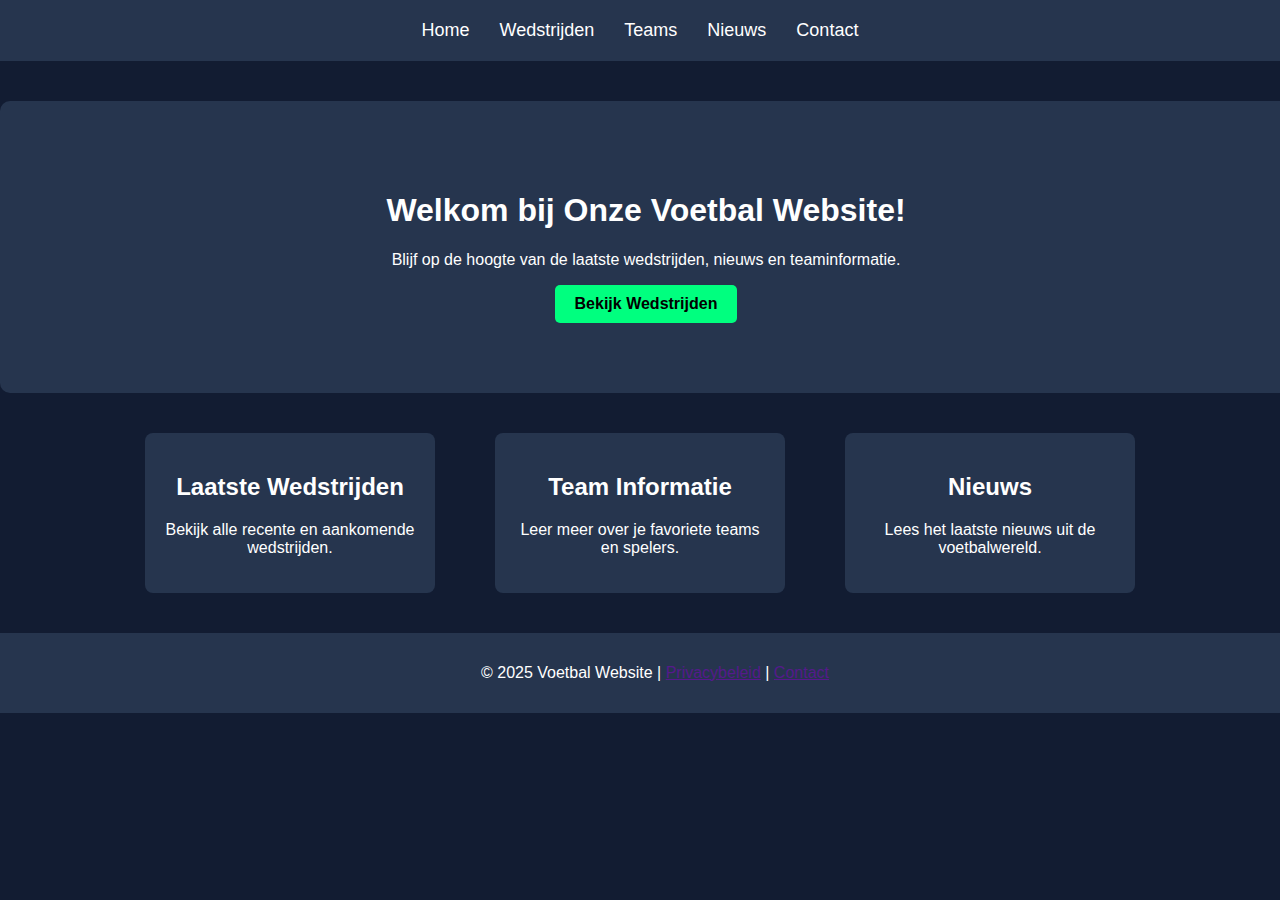
<file: index.html>
<!DOCTYPE html>
<html lang="nl">
<head>
    <meta charset="UTF-8">
    <meta name="viewport" content="width=device-width, initial-scale=1.0">
    <title>Voetbal Website</title>
    <link rel="stylesheet" href="css/homePage.css">
</head>
<body>
    <nav class="navbar">
        <ul>
            <li><a href="index.html">Home</a></li>
            <li><a href="wedstrijden.html">Wedstrijden</a></li>
            <li><a href="teams.html">Teams</a></li>
            <li><a href="nieuws.html">Nieuws</a></li>
            <li><a href="contact.html">Contact</a></li>
        </ul>
    </nav>
    
    <header class="hero">
        <h1>Welkom bij Onze Voetbal Website!</h1>
        <p>Blijf op de hoogte van de laatste wedstrijden, nieuws en teaminformatie.</p>
        <a class="button" href="wedstrijden.html">Bekijk Wedstrijden</a>
    </header>
    
    <section class="info">
        <div class="card">
            <h2>Laatste Wedstrijden</h2>
            <p>Bekijk alle recente en aankomende wedstrijden.</p>
        </div>
        <div class="card">
            <h2>Team Informatie</h2>
            <p>Leer meer over je favoriete teams en spelers.</p>
        </div>
        <div class="card">
            <h2>Nieuws</h2>
            <p>Lees het laatste nieuws uit de voetbalwereld.</p>
        </div>
    </section>
    
    <footer>
        <p>© 2025 Voetbal Website | <a href="">Privacybeleid</a> | <a href="">Contact</a></p>
    </footer>
</body>
</html>
</file>
<file: css/homePage.css>
body {
    margin: 0;
    font-family: Arial, sans-serif;
    background-color: #121c32;
    color: white;
    text-align: center;
}

.navbar {
    background-color: #26354e;
    padding: 20px;
}

.navbar ul {
    list-style-type: none;
    padding: 0;
    margin: 0;
    display: flex;
    justify-content: center;
}

.navbar li {
    margin: 0 15px;
}

.navbar a {
    color: white;
    text-decoration: none;
    font-size: 18px;
}

.navbar a:hover {
    color: #aeb1b8;
    transition: 0.5s;
}

.hero {
    padding: 70px;
    margin-top: 40px;
    width: 90%; 
    max-width: 1300px; 
    margin-left: auto;
    margin-right: auto;
    border-radius: 10px;
    background-color: #26354e;
}

.alink {
    text-decoration: none;
    color: white;
}

.alink:hover {
    color: #aeb1b8;
    transition: 0.5s;
}

.info {
    display: flex;
    justify-content: center;
    gap: 20px;
    padding: 20px;
    flex-wrap: wrap; 
}

.card {
    background-color: #26354e;
    padding: 20px;
    border-radius: 8px;
    width: 250px;
    margin: 20px;
    text-align: center;
}

/* Groene knop stijl */
.button {
    background-color: #00ff7f;
    color: #000;
    font-size: 16px;
    font-weight: bold;
    padding: 10px 20px;
    border: none;
    border-radius: 5px;
    cursor: pointer;
    transition: background-color 0.3s ease, transform 0.2s ease;
    display: inline-block;
    text-decoration: none;
}

.button:hover {
    background-color: #00cc66;
    transform: scale(1.05);
}

.button:active {
    background-color: #00994d;
    transform: scale(0.95);
}

footer {
    padding: 15px;
    background-color: #26354e;
    bottom: 0px;
    left: 0;
    width: 100%;
    position: relative; 
    text-align: center;
    color: white;
}
</file>
